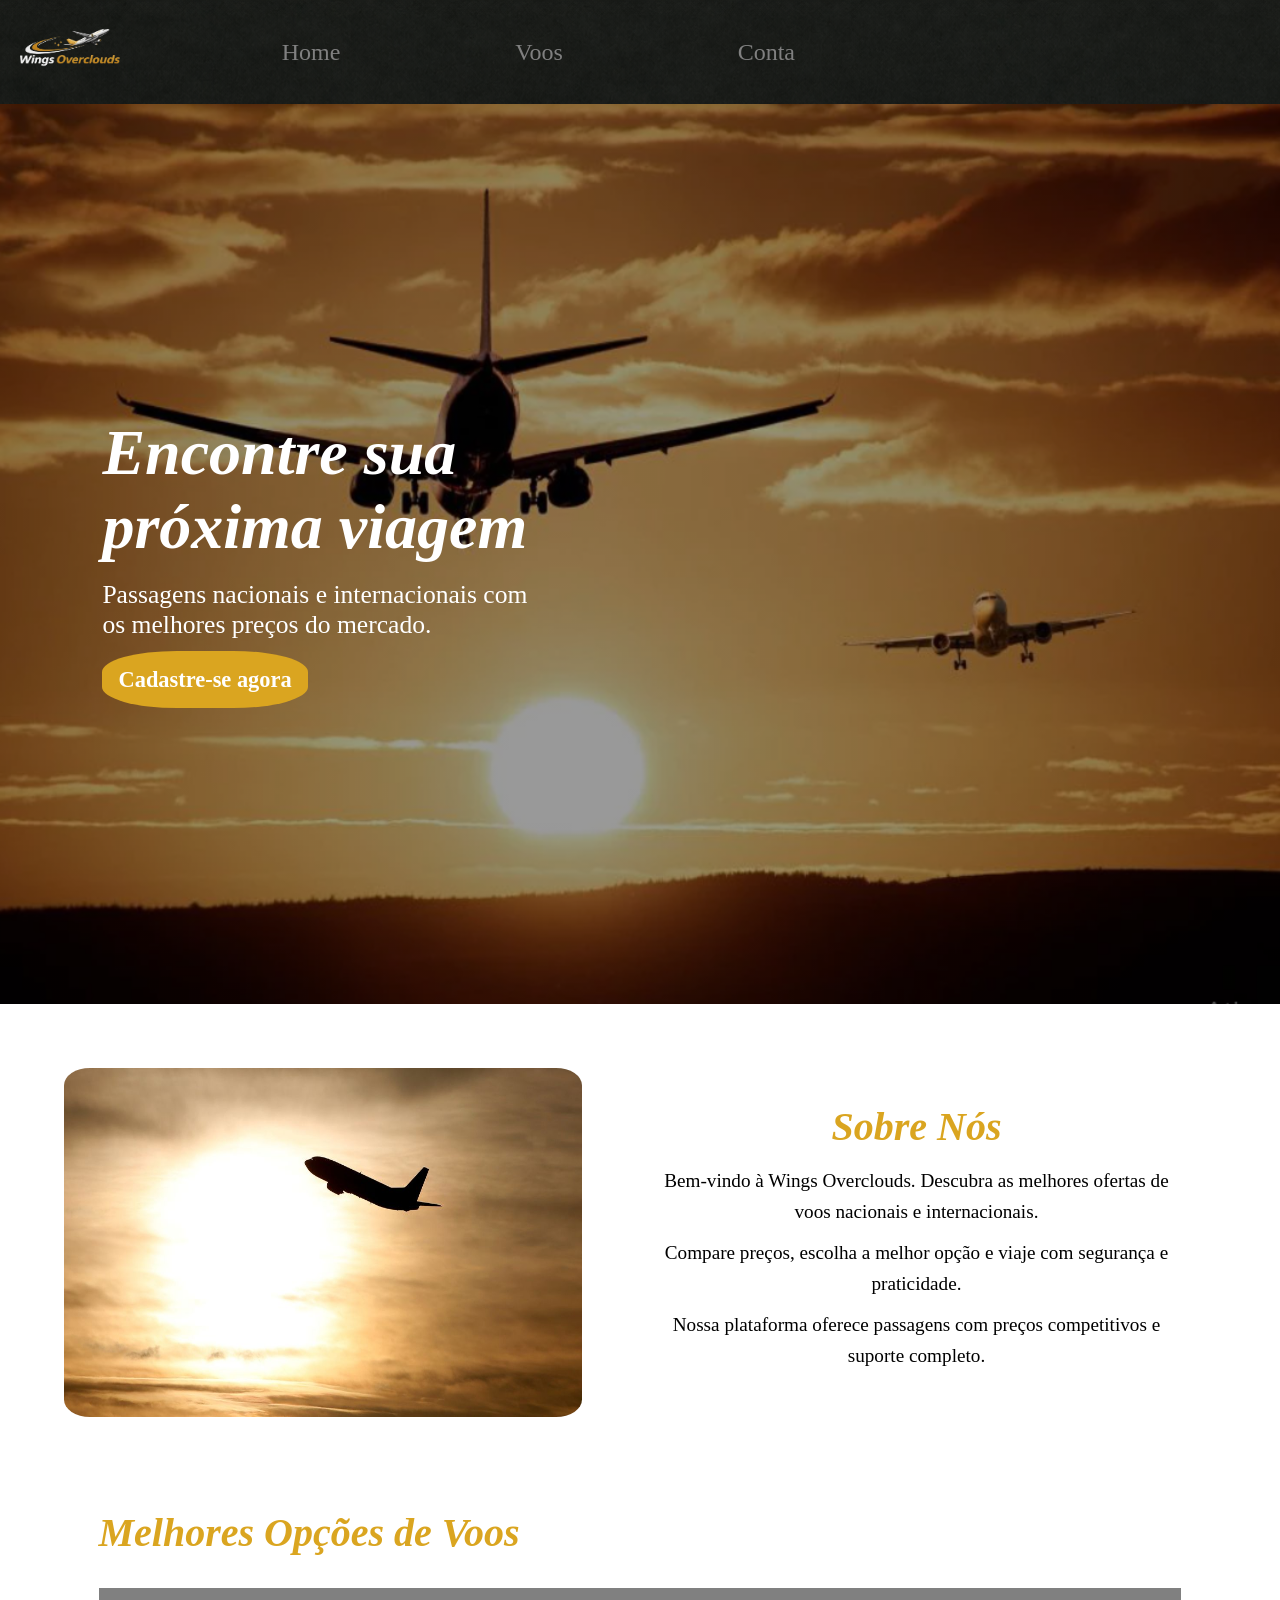
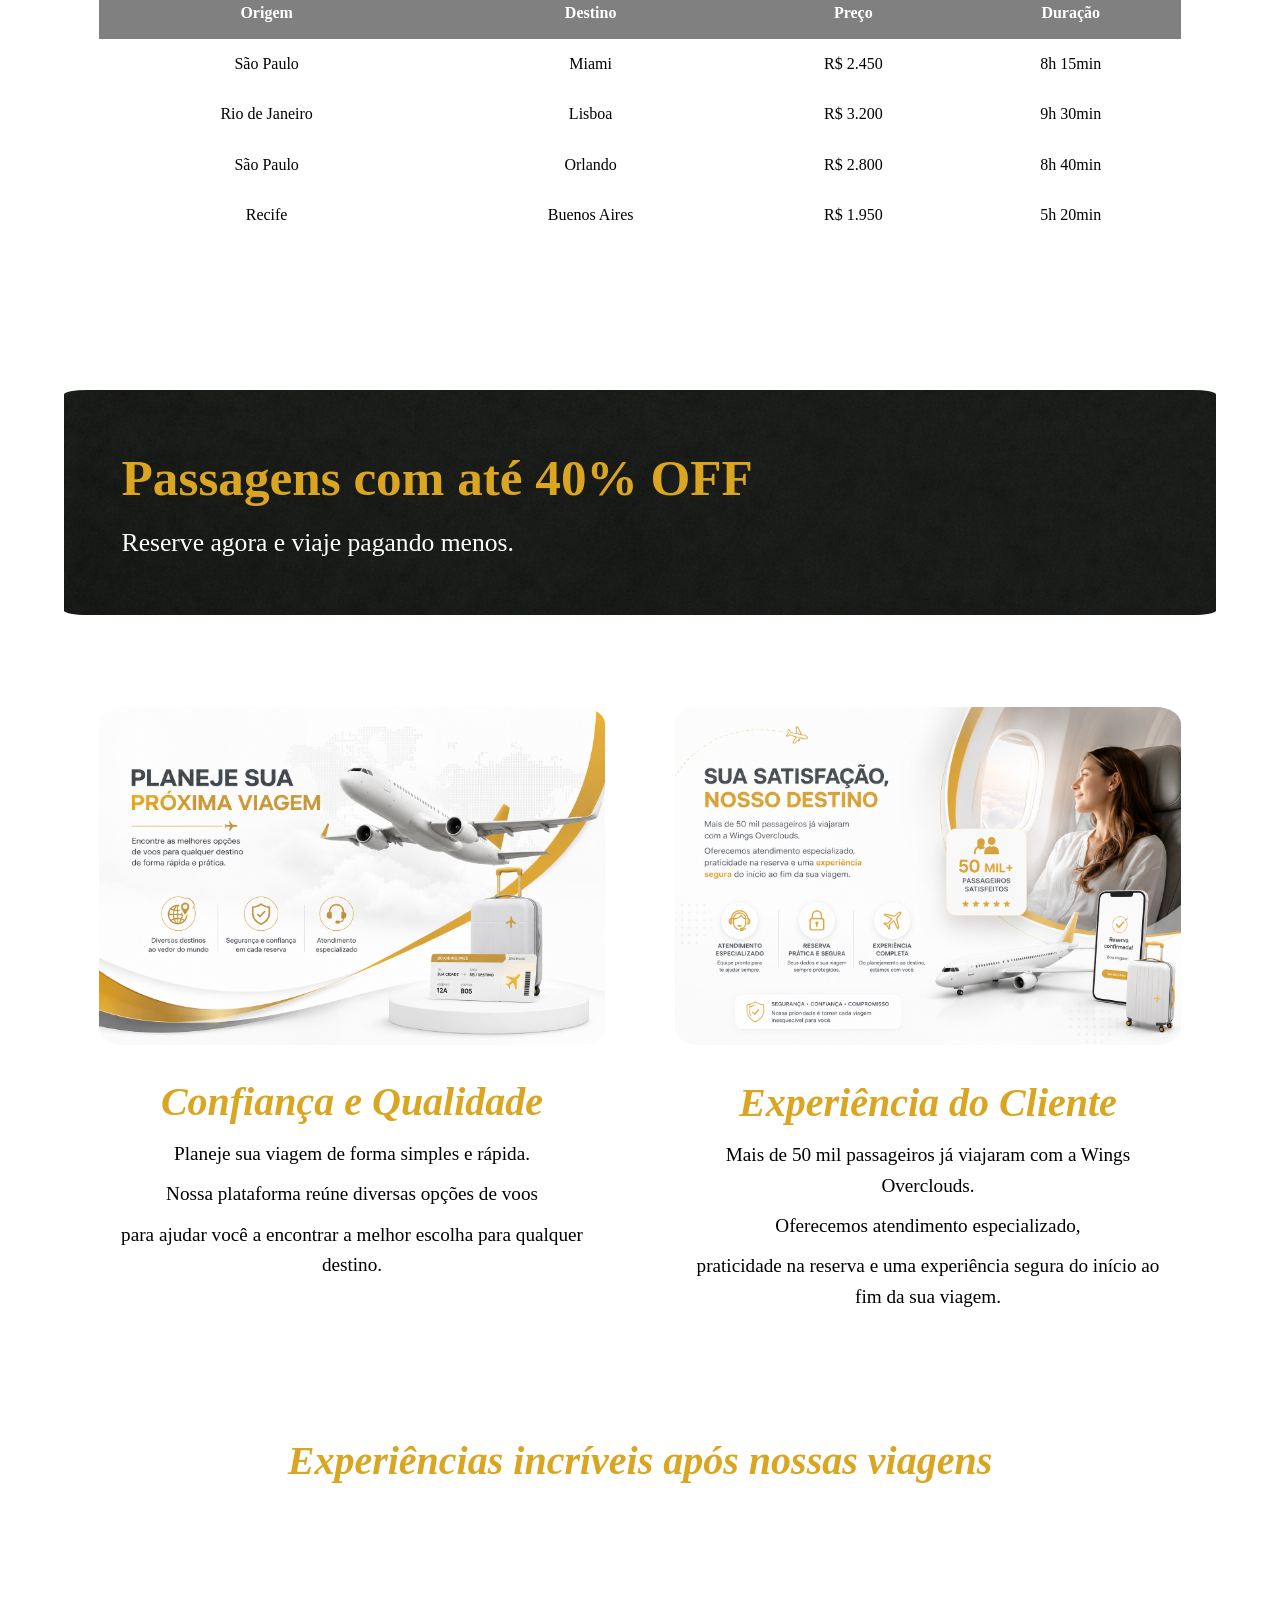
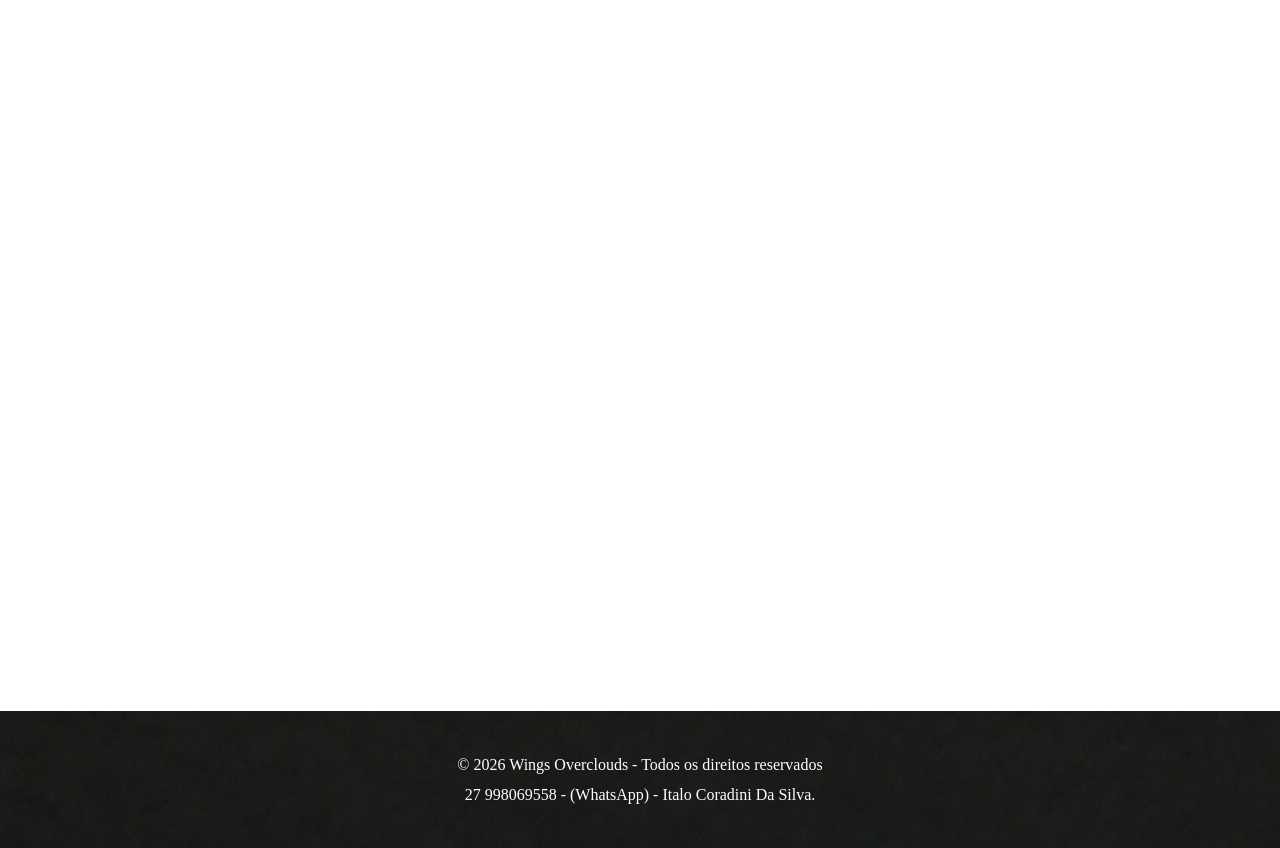
<file: index.html>
<!DOCTYPE html>
<html lang="pt-br">

<head>
    <link rel="stylesheet" href="css/index.css">
    <link rel="icon" type="image/x-icon" href="avião_logo_nova.png">
    <meta charset="UTF-8">
    <meta name="viewport" content="width=device-width, initial-scale=1.0">
    <title>Wings Overclouds</title>
</head>

<body>

    <header id="topo">
        <nav>
            <div class="caixa">
                <img src="imagens/avião_logo_nova.png" alt="Wings Overclouds" id="logo">
                <a class="navegador" href="/index.html">Home</a>
                <a class="navegador" href="/html/voos.html">Voos</a>
                <a class="navegador" href="/html/perfilUsuario.html">Conta</a>

            </div>
        </nav>
    </header>

    <section id="hero">

        <div class="heroTexto">
            <h1>Encontre sua próxima viagem </h1>
            <p>
                Passagens nacionais e internacionais
                com os melhores preços do mercado.
            </p>
            <a href="/html/conta.html" id="cadastro">
                Cadastre-se agora
            </a>

        </div>

    </section>

    <main id="meio">

        <section class="cardSobreInfo">
            <img src="imagens/querosene-aviacao.jpg" alt="Avião">
            <div class="textoInfo">
                <h1 class="titulo">Sobre Nós</h1>
                <p>
                    Bem-vindo à Wings Overclouds.
                    Descubra as melhores ofertas de voos
                    nacionais e internacionais.
                </p>
                <p>
                    Compare preços, escolha a melhor opção
                    e viaje com segurança e praticidade.
                </p>
                <p>
                    Nossa plataforma oferece passagens
                    com preços competitivos e suporte completo.
                </p>

            </div>
        </section>

        <section class="ofertas">
            <h2 class="titulo">
                Melhores Opções de Voos
            </h2>
            <table>
                <thead>
                    <tr>
                        <th>Origem</th>
                        <th>Destino</th>
                        <th>Preço</th>
                        <th>Duração</th>
                    </tr>
                </thead>

                <tbody>
                    <tr>
                        <td>São Paulo</td>
                        <td>Miami</td>
                        <td>R$ 2.450</td>
                        <td>8h 15min</td>
                    </tr>
                    <tr>
                        <td>Rio de Janeiro</td>
                        <td>Lisboa</td>
                        <td>R$ 3.200</td>
                        <td>9h 30min</td>
                    </tr>
                    <tr>
                        <td>São Paulo</td>
                        <td>Orlando</td>
                        <td>R$ 2.800</td>
                        <td>8h 40min</td>
                    </tr>
                    <tr>
                        <td>Recife</td>
                        <td>Buenos Aires</td>
                        <td>R$ 1.950</td>
                        <td>5h 20min</td>
                    </tr>
                </tbody>

            </table>
        </section>

        <section class="promo">
            <h1>
                Passagens com até 40% OFF
            </h1>
            <p>
                Reserve agora e viaje pagando menos.
            </p>

        </section>

        <ul class="cards">
            <li>
                <section class="cardInfo">
                    <img src="/imagens/planeje_viagem.png" alt="Avião">
                    <div class="textoInfo">
                        <h1 class="titulo">Confiança e Qualidade</h1>

                        <p>Planeje sua viagem de forma simples e rápida.</p>
                        <p> Nossa plataforma reúne diversas opções de voos </p>
                        <p> para ajudar você a encontrar a melhor escolha para qualquer destino.</p>

                    </div>
                </section>
            </li>

            <li>
                <section class="cardInfo">
                    <img src="imagens/avaliacao.png" alt="Avião">
                    <div class="textoInfo">
                        <h1 class="titulo">Experiência do Cliente</h1>

                        <p>Mais de 50 mil passageiros já viajaram com a Wings Overclouds.</p>
                        <p>Oferecemos atendimento especializado,</p>
                        <p>praticidade na reserva e uma experiência segura do início ao fim da sua viagem.</p>


                    </div>
                </section>
            </li>
        </ul>

        <section class="videoArea">
            <h2 class="titulo">
                Experiências incríveis após nossas viagens
            </h2>
            <iframe width="700" height="400" src="https://www.youtube.com/embed/WE3jOTpgf9c?si=jjgjPL3c-9PHkaJS"
                title="YouTube video player" frameborder="0" allowfullscreen>
            </iframe>
        </section>

    </main>

    <footer id="chao">
        <p>
            © 2026 Wings Overclouds - Todos os direitos reservados
        </p>
        <p>
            27 998069558 - (WhatsApp) -
            Italo Coradini Da Silva.
        </p>
    </footer>
</body>

</html>
</file>
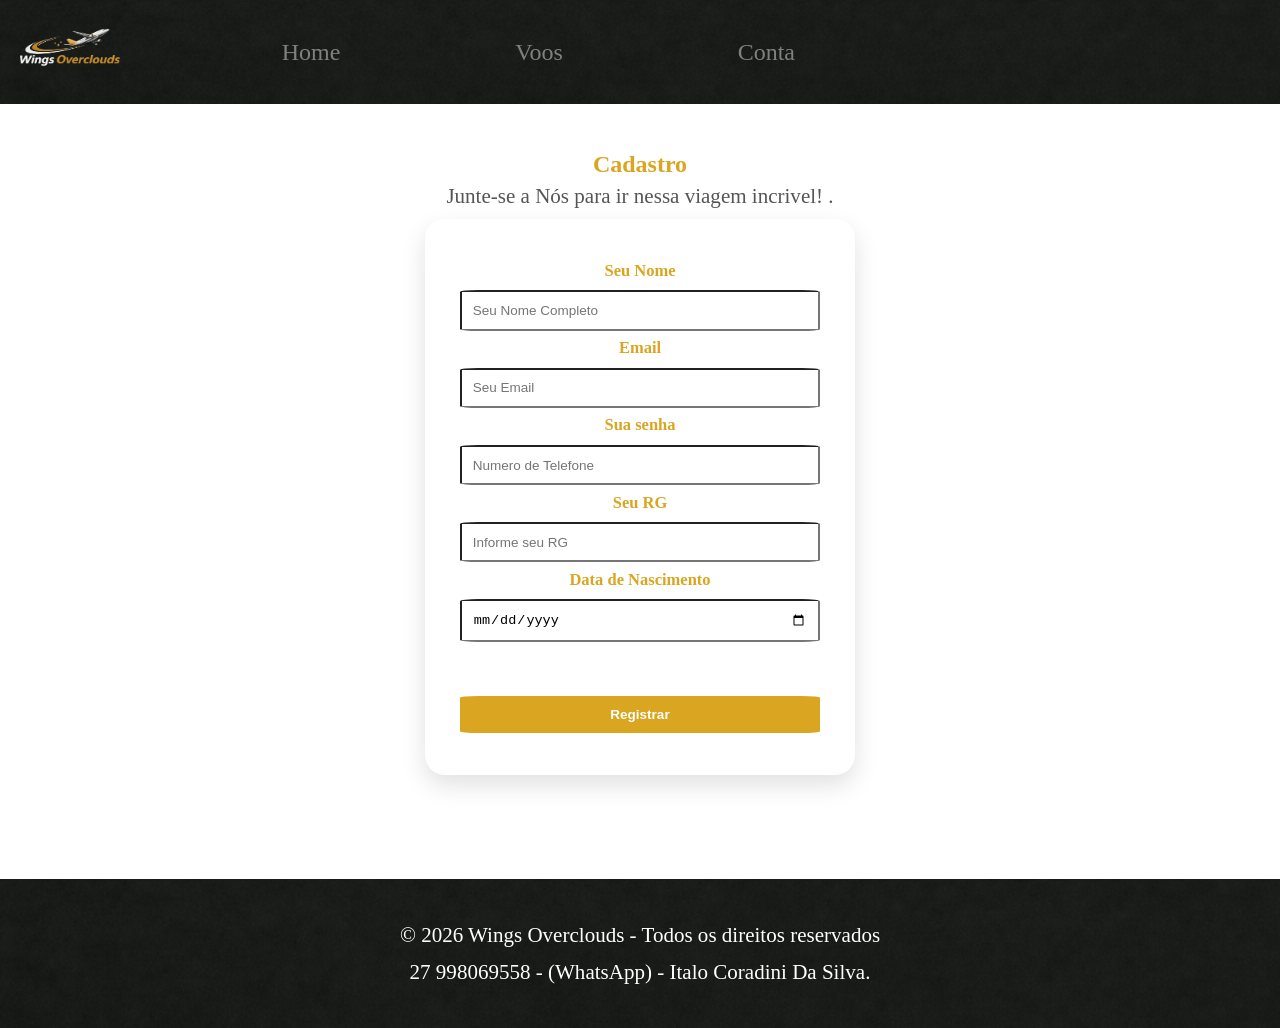
<file: html/conta.html>
<!DOCTYPE html>
<html lang="pt-br">

<head>
    <link rel="stylesheet" href="/css/conta.css">
    <meta charset="UTF-8">
    <meta name="viewport" content="width=device-width, initial-scale=1.0">
    <link rel="icon" type="image/x-icon" href="avião_logo_nova.png">
    <title>Wings Overclouds</title>
</head>

<body>
    <header id="topo">
        <nav>
            <div class="caixa">
                <img src="../imagens/avião_logo_nova.png" alt="Wings Overclouds" id="logo">
                <a class="navegador" href="../index.html">Home</a>
                <a class="navegador" href="/html/voos.html">Voos</a>
                <a class="navegador" href="/html/perfilUsuario.html">Conta</a>

            </div>
        </nav>
    </header>
    <main id="meio">
        <h2 class="titulo">Cadastro</h2>

        <p>Junte-se a Nós para ir nessa viagem incrivel! .</p>
        <div id="inputs">
            <h6>Seu Nome</h6>
            <input type="text" id="nomeUsuario" placeholder="Seu Nome Completo">
            <h6>Email</h6>
            <input type="email" id="emailUsuario" placeholder="Seu Email">
            <h6>Sua senha</h6>
            <input type="password" id="numeroUsuario" placeholder="Numero de Telefone">
            <h6>Seu RG</h6>
            <input type="number" id="rgUsuario" placeholder="Informe seu RG">
            <h6>Data de Nascimento</h6>
            <input type="date" id="dataUsuário" min="1900-01-01">


            <input type="button" value="Registrar" id="registrarUsuario">
            <h6 id="saida"></h6>


        </div>

    </main>

    <footer id="chao">
        <p>
            © 2026 Wings Overclouds - Todos os direitos reservados
        </p>
        <p>
            27 998069558 - (WhatsApp) -
            Italo Coradini Da Silva.
        </p>
    </footer>
    <script src="/js/conta.js"></script>
</body>

</html>
</file>
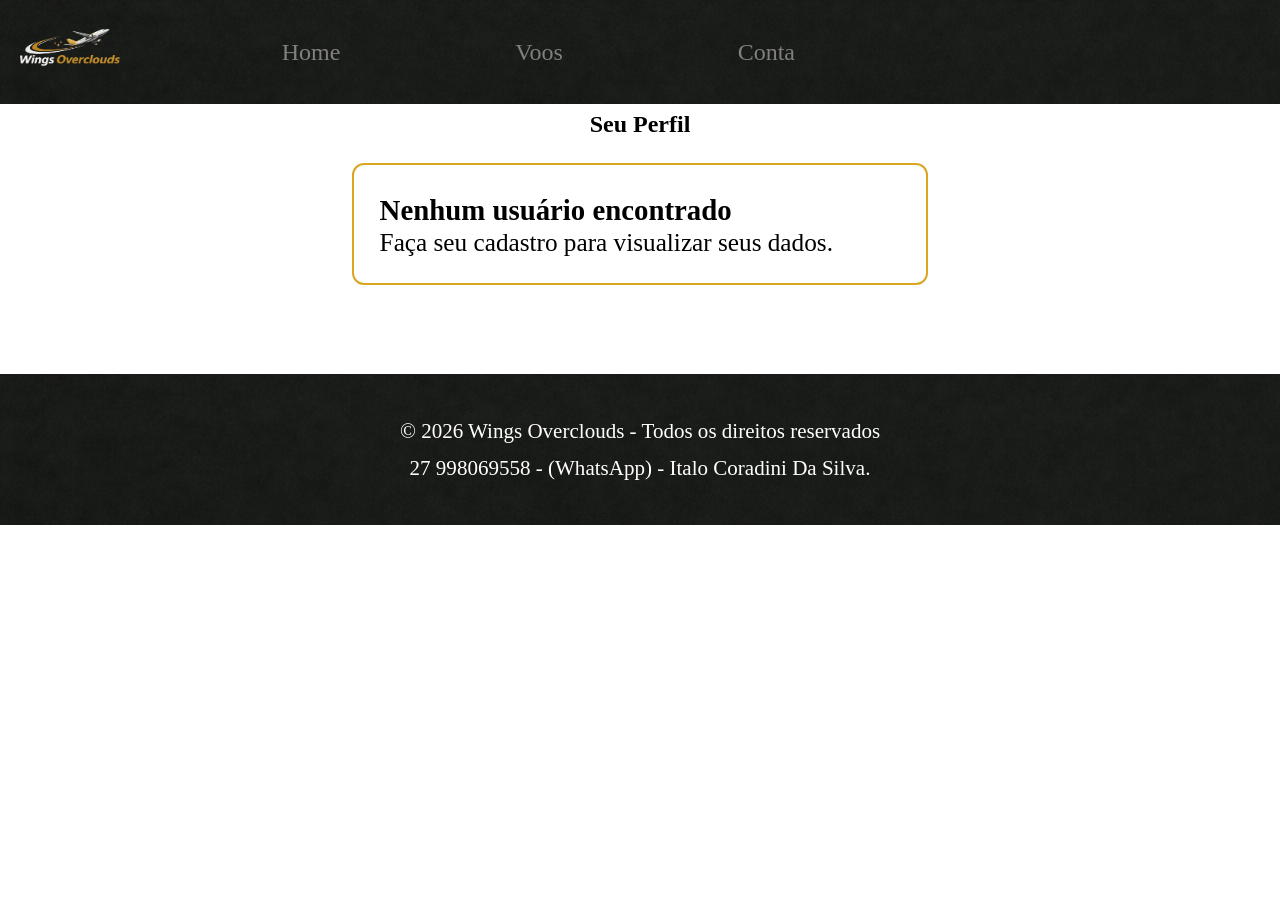
<file: html/perfilUsuario.html>
<!DOCTYPE html>
<html lang="pt-br">

<head>
    <link rel="stylesheet" href="/css/perfil.css">
    <meta charset="UTF-8">
        <link rel="icon" type="image/x-icon" href="avião_logo_nova.png">
    <meta name="viewport" content="width=device-width, initial-scale=1.0">
    <title>Wings Overclouds</title>
</head>

<body>
    <header id="topo">
        <nav>
            <div class="caixa">
                <img src="../imagens/avião_logo_nova.png" alt="Wings Overclouds" id="logo">
                <a class="navegador" href="../index.html">Home</a>
                <a class="navegador" href="/html/voos.html">Voos</a>
                <a class="navegador" href="/html/perfilUsuario.html">Conta</a>

            </div>
        </nav>
    </header>
    <main id="meio">
    <h2 class="titulo">Seu Perfil</h2>

    <div class="cardPerfil">
        <p id="saidaDados"></p>
    </div>
    </main>

    <footer id="chao">
        <p>
            © 2026 Wings Overclouds - Todos os direitos reservados
        </p>
        <p>
            27 998069558 - (WhatsApp) -
            Italo Coradini Da Silva.
        </p>
    </footer>
    <script src="/js/perfil.js"></script>
</body>

</html>
</file>
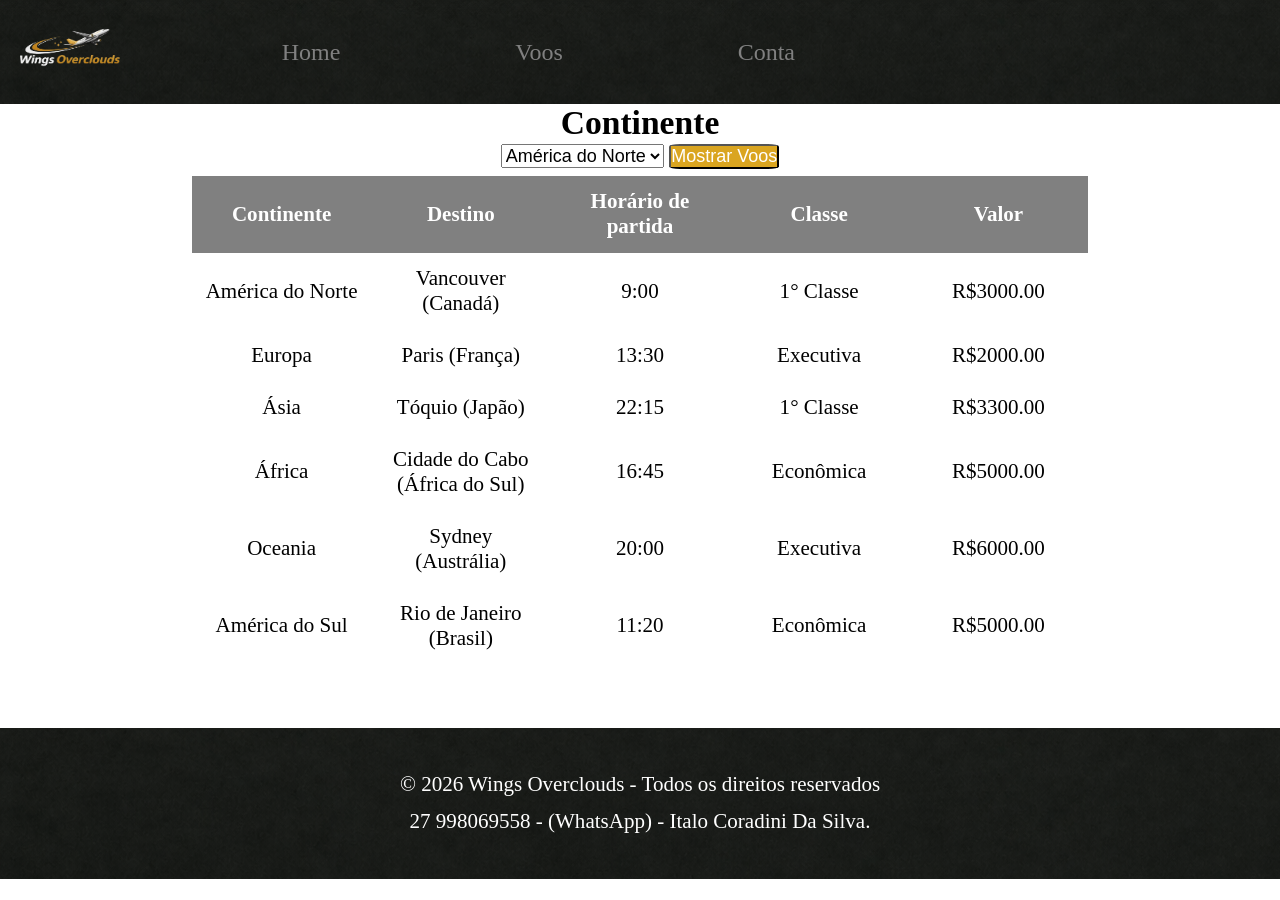
<file: html/voos.html>
<!DOCTYPE html>
<html lang="pt-br">

<head>
    <link rel="stylesheet" href="/css/voos.css">
    <meta charset="UTF-8">
    <meta name="viewport" content="width=device-width, initial-scale=1.0">
        <link rel="icon" type="image/x-icon" href="avião_logo_nova.png">
    <title>Wings Overclouds</title>
</head>

<body>
    <header id="topo">
        <nav>
            <div class="caixa">
                <img src="../imagens/avião_logo_nova.png" alt="Wings Overclouds" id="logo">
                <a class="navegador" href="../index.html">Home</a>
                <a class="navegador" href="/html/voos.html">Voos</a>
                <a class="navegador" href="/html/perfilUsuario.html">Conta</a>

            </div>
        </nav>
    </header>
    <main id="meio">
        <div id="inputs">
            <h2>Continente</h2>
            <select id="continente">
                <option value="América do Norte">América do Norte</option>
                <option value="América do Sul">América do Sul</option>
                <option value="Oceania">Oceania</option>
                <option value="Europa">Europa</option>
                <option value="África">África</option>
                <option value="Ásia">Ásia</option>
            </select>
            <input type="button" value="Mostrar Voos" id="btMostrarVoos">
        </div>


        <div class="container">
            <p id="outSaidaVoos"></p>
        </div>
    <footer id="chao">
        <p>
            © 2026 Wings Overclouds - Todos os direitos reservados
        </p>
        <p>
            27 998069558 - (WhatsApp) -
            Italo Coradini Da Silva.
        </p>
    </footer>

        <script src="/js/voos.js"></script>
</body>

</html>
</file>
<file: css/index.css>
* {
    margin: 0;
    padding: 0;
    box-sizing: border-box;
}
:root {
--cor-primaria: white;
--cor-secundaria: goldenrod;
--cor-tercearia: gray;
}

/* ---------------- TOPO ---------------- */

.caixa {
    display: flex;
    justify-content: space-between;
    align-items: center;
    font-size: 150%;
    width: 63.5%;
}
.navegador {
    display: flex;
    text-decoration: none;
    color: var(--cor-tercearia);
    font-size: 100%;
    margin-right: 2%;
}
#logo {
    width: 13.5%;
    margin-left: 1%;
    margin-bottom: 1%;
}
#topo {
    background: url(/imagens/fundo_header.png);
    padding: 0.5%
}
.navegador:hover {
    color: var(--cor-secundaria);
}
#hero {
    background-image: linear-gradient(rgba(0, 0, 0, 0.4),
     rgba(0, 0, 0, 0.4)), url(/imagens/fundo_Hero.png);
    background-size: cover;
    background-position: center;
    background-repeat: no-repeat;
    width: 100%;
    min-height: 100vh;
    color: var(--cor-primaria);
    display: flex;
    align-items: center;
    padding: 8%;
}
.heroTexto {
    width: 50%;
}
.heroTexto h1 {
    font-size: 400%;
    margin-bottom: 3%;
    font-style: italic;
}
.heroTexto p {
    position: relative;
    font-size: 160%;
    margin-bottom: 5%;
    width: 80%;
}
#cadastro {
    text-decoration: none;
    background: var(--cor-secundaria);
    color: var(--cor-primaria);
    padding: 3%;
    border-radius:36.5%;
    font-size: 140%;
    font-weight: bold;
}
#cadastro:hover {
    background: darkvar(--cor-secundaria);
}

/* ---------------- MAIN ---------------- */

#meio {
    padding: 5%;
}
.cards{
display:inline-flex;
text-align: center;
}

.cards li {
    list-style: none;
    padding: 3%;
}

.cardSobreInfo {
    text-align: center;
    background: var(--cor-primaria);
    display: flex;
    gap: 3%;
    margin-bottom: 5%;
    width: 100%;
}
.cardSobreInfo img {
    width: 45%;
    background-size: cover;
    border-radius: 5%;
    background-color: var(--cor-primaria);
}

.cardInfo {
    background: var(--cor-primaria);
    display: grid;
    gap: 3%;
    margin-bottom: 5%;
    width: 100%;
}
.cardInfo img {
    width: 100%;
    background-size: cover;
    border-radius: 5%;
    background-color: var(--cor-primaria);
}
.textoInfo {
    padding: 3%;
    width: 100%;
}
.titulo {
    color: var(--cor-secundaria);
    margin-bottom: 3%;
    font-size: 250%;
    font-style: italic;
}
.textoInfo p {
    margin-bottom: 2%;
    line-height: 160%;
    font-size: 120%;
}
.ofertas {
    background: var(--cor-primaria);
    padding: 3%;
    border-radius: 5%;
    margin-bottom: 10%;
}
table {
    width: 100%;
    border-collapse: collapse;
}
th {
    background: var(--cor-tercearia);
    color: var(--cor-primaria);
    padding: 1.5%;
    border-bottom: 0.1% solid #ddd;
    text-align: center;
}

td {
    padding: 1.5%;
    border-bottom: 0.1% solid #ddd;
    text-align: center;
}
tr:hover {
    background: rgb(204, 204, 204);
}
.promo {
    background: url(/imagens/fundo_header.png);
    color: var(--cor-primaria);
    padding: 5%;
    border-radius: 2%;
    margin-bottom: 5%;
    width: 100%;
}
.promo h1 {
    margin-bottom: 2%;
    font-size: 320%;
    color: var(--cor-secundaria);
}
.promo p {
    font-size: 160%;
}
.videoArea {
    background: var(--cor-primaria);
    padding: 5%;
    border-radius: 10%;
    text-align: center;
}
.videoArea iframe {
    width: 90%;
    height: 45vw;
    max-height: 70%;
    border-radius: 2%;
    margin-top: 3%;
}

/* ---------------- FOOTER ---------------- */

#chao {
    background: url(/imagens/fundo_header.png);
    display: inline-block;
    text-align: center;
    color: var(--cor-primaria);
    margin-top: 5%;
    width: 100%;
    padding: 3%;
}
#chao p {
padding: 0.5%;
}

/*-------------- Responsidade --------------*/

/* ---------- Tablet ---------- */

@media (max-width: 1024px) {
    .heroTexto {
        width: 70%;
    }
    .cardInfo {
        flex-direction: column;
    }
    .cardInfo img {
        width: 100%;
    }
    .cardSobreInfo {
        flex-direction: column;
    }
    .cardSobreInfo img {
        width: 100%;
    }
    .textoInfo {
        width: 100%;
    }
    .videoArea iframe {
        width: 100%;
    }
}

/* ---------- SMARTPHONE ---------- */

@media (max-width: 768px) {
    .caixa {
        flex-direction: column;
        align-items: center;
        gap: 10%;
    }
    #logo {
        width: 35%;
    }
    #hero {
        text-align: center;
    }
    .heroTexto {
        width: 100%;
    }
    .heroTexto h1 {
        font-size: 220%;
    }
    .cardInfo {
        flex-direction: column;
    }
    .cardInfo img{
        width: 100%;
    }

    .cardSobreInfo {
        flex-direction: column;
    }
    .cardSobreInfo img{
        width: 100%;
    }
    .textoInfo {
        width: 100%;
    }
    .videoArea iframe {
        width: 100%;
        height: 60vw;
    }
    table {
        font-size: 80%;
    }
}
</file>
<file: css/conta.css>
* {
    margin: 0;
    padding: 0;
    box-sizing: border-box;
}
:root {
--cor-primaria: white;
--cor-secundaria: goldenrod;
--cor-tercearia: gray;
}

/*--------------Topo--------------*/

.caixa {
    display: flex;
    justify-content: space-between;
    align-items: center;
    font-size: 150%;
    width: 63.5%;
}
.navegador {
    display: flex;
    text-decoration: none;
    color: var(--cor-tercearia);
    font-size: 100%;
    margin-right: 2%;
}
#logo {
    width: 13.5%;
    margin-left: 1%;
    margin-bottom: 1%;
}
#topo {
    background: url(/imagens/fundo_header.png);
    padding: 0.5%
}
.navegador:hover {
    color: var(--cor-secundaria);
}
#inputs{
text-align: center;
font-size: 30px;
}

/*--------------Meio--------------*/

.titulo{
    text-align: center;
    padding-top: 0.5%;
}
p{
padding-top: 0.5%;
font-size: 131.5%;

}
#informacao{
text-align: center;
padding-top: 1.5%;

}
h1{
 font-size: 245%;
font-style: italic;
}

/* ---------------- FOOTER ---------------- */

#chao {
    background: url(/imagens/fundo_header.png);
    display: inline-block;
    text-align: center;
    color: var(--cor-primaria);
    margin-top: 5%;
    width: 100%;
    padding: 3%;
}
#chao p {
padding: 0.5%;
}


body {
  
    min-height: 100vh;
    display: flex;
    flex-direction: column;
}

.navegador:hover {
    color: goldenrod;
}

#meio {
    display: flex;
    flex-direction: column;
    justify-content: center;
    align-items: center;
    padding: 40px 20px;
}

#inputs {
    background-color: white;
    width: 100%;
    max-width: 430px;
    padding: 35px;
    border-radius: 20px;
    box-shadow: 0 10px 25px rgba(0, 0, 0, 0.12);

}


.titulo {
    color: goldenrod;
}

#meio p {
    color: #555;
    margin-bottom: 10px;
}


#inputs h6 {
    margin-top: 2%;
    margin-bottom: 2%;
    color: goldenrod;
    font-size: 55%;
}


#inputs input {
    width: 100%;
    padding: 3%;
    border: 1% solid #d1d5db;
    border-radius: 5%;
    outline: none;
    font-size: 45%;

}


#inputs input:focus {
    border-color: goldenrod;
}


#registrarUsuario {
    margin-top: 15%;
    background: goldenrod;
    color: white;
    border: none;
    cursor: pointer;
    font-weight: bold;

}

#registrarUsuario:hover {
    background: linear-gradient(90deg, gold, goldenrod);
}


#saida {
    margin-top: 15px;
    text-align: center;
    color: green;
    font-size: 14px;
}

/* ---------------- FOOTER ---------------- */

#chao {
    background: url(/imagens/fundo_header.png);
    display: inline-block;
    text-align: center;
    color: var(--cor-primaria);
    margin-top: 5%;
    width: 100%;
    padding: 3%;
}
#chao p {
padding: 0.5%;
}

/*-------------- Responsividade --------------*/

/* ---------- Tablet ---------- */

@media (max-width: 1024px) {

    .caixa {
        width: 90%;
    }

    #inputs {
        width: 80%;
        margin: auto;
    }

    input {
        width: 100%;
    }
}

/* ---------- Smartphone ---------- */

@media (max-width: 768px) {

    .caixa {
        flex-direction: column;
        align-items: center;
        gap: 10px;
        width: 100%;
    }

    #logo {
        width: 35%;
    }

    .titulo {
        text-align: center;
    }

    p {
        text-align: center;
        padding: 2%;
    }

    #inputs {
        width: 90%;
        margin: auto;
        text-align: center;
    }

    input {
        width: 100%;
        margin-bottom: 3%;
    }

    h6 {
        margin-top: 3%;
    }
}
</file>
<file: css/perfil.css>
* {
    margin: 0;
    padding: 0;
    box-sizing: border-box;
}
:root {
--cor-primaria: white;
--cor-secundaria: goldenrod;
--cor-tercearia: gray;
}

/*--------------Topo--------------*/

.caixa {
    display: flex;
    justify-content: space-between;
    align-items: center;
    font-size: 150%;
    width: 63.5%;
}
.navegador {
    display: flex;
    text-decoration: none;
    color: var(--cor-tercearia);
    font-size: 100%;
    margin-right: 2%;
}
#logo {
    width: 13.5%;
    margin-left: 1%;
    margin-bottom: 1%;
}
#topo {
    background: url(/imagens/fundo_header.png);
    padding: 0.5%
}
.navegador:hover {
    color: var(--cor-secundaria);
}
#inputs{
text-align: center;
font-size: 30px;
}

/*--------------Meio--------------*/

.cardPerfil{
    width: 45%;
    margin: 2% auto;
    background-color: white;
    border-radius: 12px;
    padding: 2%;
    border: 0.2vw solid var(--cor-secundaria);
}

#saidaDados{
    font-size: 120%;
}

#saidaDados strong{
    color: var(--cor-tercearia);
}

.titulo{
    text-align: center;
    padding-top: 1%;
    margin-bottom: 1%;
    text-align: center;
    padding-top: 0.5%;
}


.navegador:hover {
    color: goldenrod;
}

p{
padding-top: 0.5%;
font-size: 131.5%;

}
#informacao{
padding-top: 1.5%;
font-size: 132.5%;
}
h1{
 font-size: 245%;
font-style: italic;
}

/* ---------------- FOOTER ---------------- */

#chao {
    background: url(/imagens/fundo_header.png);
    display: inline-block;
    text-align: center;
    color: var(--cor-primaria);
    margin-top: 5%;
    width: 100%;
    padding: 3%;
}
#chao p {
padding: 0.5%;
}

/*-------------- Responsividade --------------*/

/* ---------- Tablet ---------- */

@media (max-width: 1024px) {

    .caixa {
        width: 90%;
    }

    .cardPerfil {
        width: 70%;
    }
}

/* ---------- Smartphone ---------- */

@media (max-width: 768px) {

    .caixa {
        flex-direction: column;
        align-items: center;
        gap: 10px;
        width: 100%;
    }

    #logo {
        width: 35%;
    }

    .titulo {
        text-align: center;
    }

    .cardPerfil {
        width: 90%;
        padding: 5%;
    }

    #saidaDados {
        font-size: 100%;
        line-height: 1.6;
        word-wrap: break-word;
    }
}
</file>
<file: css/voos.css>
* {
    margin: 0;
    padding: 0;
    box-sizing: border-box;
}

:root {
    --cor-primaria: white;
    --cor-secundaria: goldenrod;
    --cor-tercearia: gray;
}

/*--------------Topo--------------*/

.caixa {
    display: flex;
    justify-content: space-between;
    align-items: center;
    font-size: 150%;
    width: 63.5%;
}

.navegador {
    display: flex;
    text-decoration: none;
    color: var(--cor-tercearia);
    font-size: 100%;
    margin-right: 2%;
}

#logo {
    width: 13.5%;
    margin-left: 1%;
    margin-bottom: 1%;
}
#logo {
    width: 13.5%;
    margin-left: 1%;
    margin-bottom: 1%;
}
#topo {
    background: url(/imagens/fundo_header.png);
    padding: 0.5%
}

.navegador:hover {
    color: var(--cor-secundaria);
}

#inputs {
    text-align: center;
    font-size: 140%;
}

#inputs input{
color: var(--cor-primaria);
background-color: var(--cor-secundaria);
font-size: large;
border-radius: 10%;
}

/*--------------Meio--------------*/
.titulo {
    text-align: center;
    padding-top: 0.5%;
}

p {
    padding-top: 0.5%;
    font-size: 131.5%;

}

#informacao {
    text-align: center;
    padding-top: 1.5%;

}

h1 {
    font-size: 245%;
    font-style: italic;
}
    
#inputs select{
font-size: large;

}

.tabelaVoos {
    width: 70%;
    margin-left: auto;
    margin-right: auto;
    border-collapse: collapse;
    table-layout: fixed;
}

th {
    background: var(--cor-tercearia);
    color: var(--cor-primaria);
    padding: 1.5%;
    border-bottom: 0.1% solid #ddd;
    text-align: center;
    margin-right: 3%;
}

td {
    padding: 1.5%;
    border-bottom: 0.1% solid #ddd;
    text-align: center;
    margin-right: 3%;
}

tr:hover {
    background: rgb(204, 204, 204);
}

/* ---------------- FOOTER ---------------- */

#chao {
    background: url(/imagens/fundo_header.png);
    display: inline-block;
    text-align: center;
    color: var(--cor-primaria);
    margin-top: 5%;
    width: 100%;
    padding: 3%;
}
#chao p {
padding: 0.5%;
}

/*-------------- Responsividade --------------*/

/* ---------- Tablet ---------- */

@media (max-width: 1024px) {

    .caixa {
        width: 90%;
    }

    .tabelaVoos {
        width: 90%;
    }

    #inputs {
        text-align: center;
    }
}

/* ---------- Smartphone ---------- */

@media (max-width: 768px) {

    .caixa {
        flex-direction: column;
        align-items: center;
        gap: 10px;
        width: 100%;
    }

    #logo {
        width: 35%;
    }

    #inputs {
        text-align: center;
        width: 90%;
        margin: auto;
    }

    #continente {
        width: 100%;
        margin-bottom: 3%;
    }

    #btMostrarVoos {
        width: 100%;
    }

    .container {
        width: 100%;
        overflow-x: auto;
    }

    .tabelaVoos {
        width: 100%;
        font-size: 75%;
    }

    th,
    td {
        padding: 2%;
    }
}
</file>
